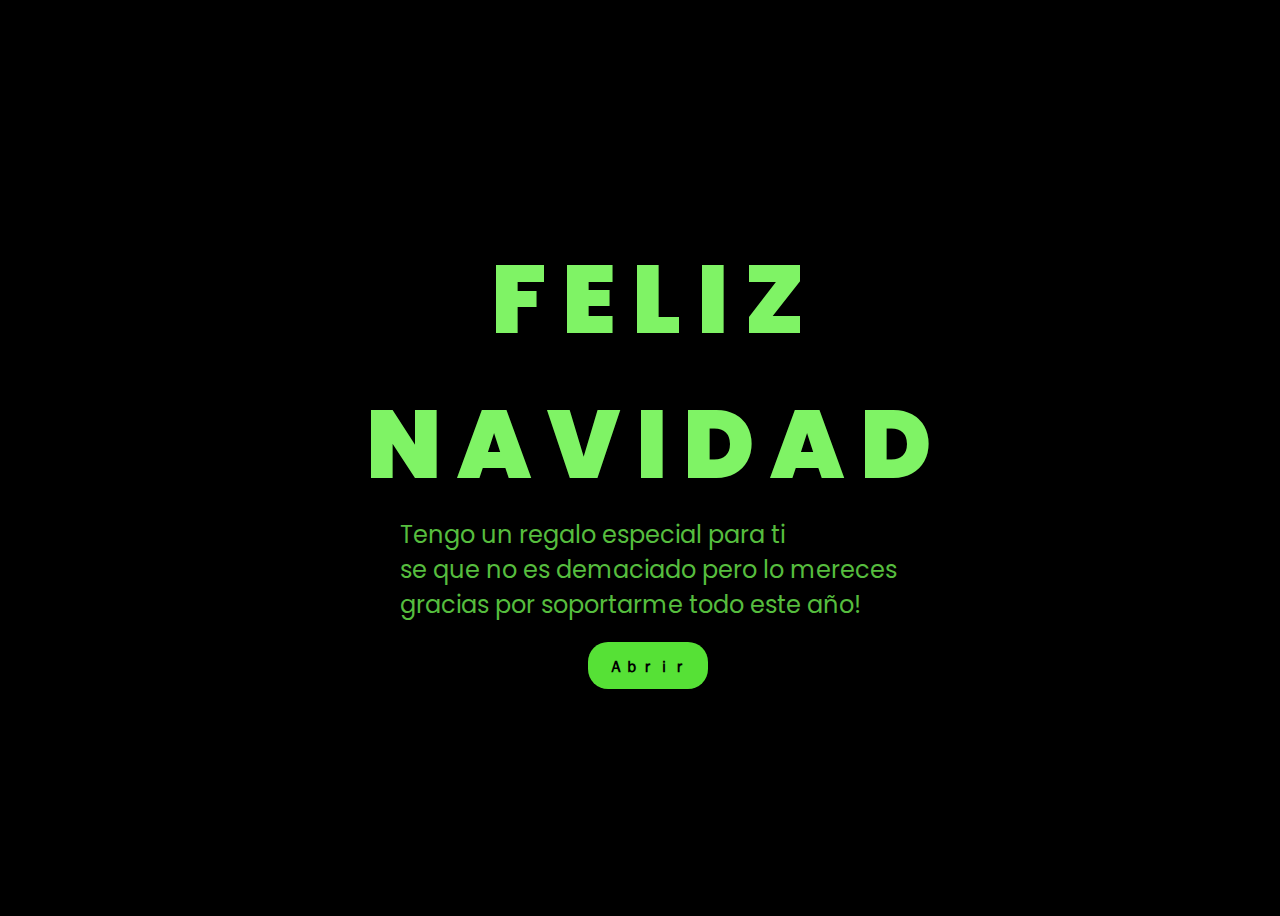
<file: index.html>
<!DOCTYPE html>
<html lang="en">
<head>
    <meta charset="UTF-8">
    <meta http-equiv="X-UA-Compatible" content="IE=edge">
    <meta name="viewport" content="width=device-width, initial-scale=1.0">
    <link rel="stylesheet" href="css/style.css">
    <link rel="icon" href="img/flowers.png" type="image/x-icon">
    <title>𝓟𝓪𝓻𝓪 𝓑𝓮𝓵𝓵</title>
</head>
<body>
    <div class="greetings">

        <span>F</span>
        <span>E</span>
        <span>L</span>
        <span>I</span>
        <span>Z</span>
        <span> </span>


    </div>
    <div class="greetings">
        <span>N</span>
        <span>A</span>
        <span>V</span>
        <span>I</span>
        <span>D</span>
        <span>A</span>
        <span>D</span>
       
    </div>
    <div class="description">
        <span>Tengo un regalo especial para ti <br> se que no es demaciado pero lo mereces <br> gracias por soportarme todo este año!</span>
    </div>
    <div class="button">
        <button>
            <a href="florcita.html"><b>Ａｂｒｉｒ</b></a>
        </button>
        
    </div>
</body>
</html>
</file>
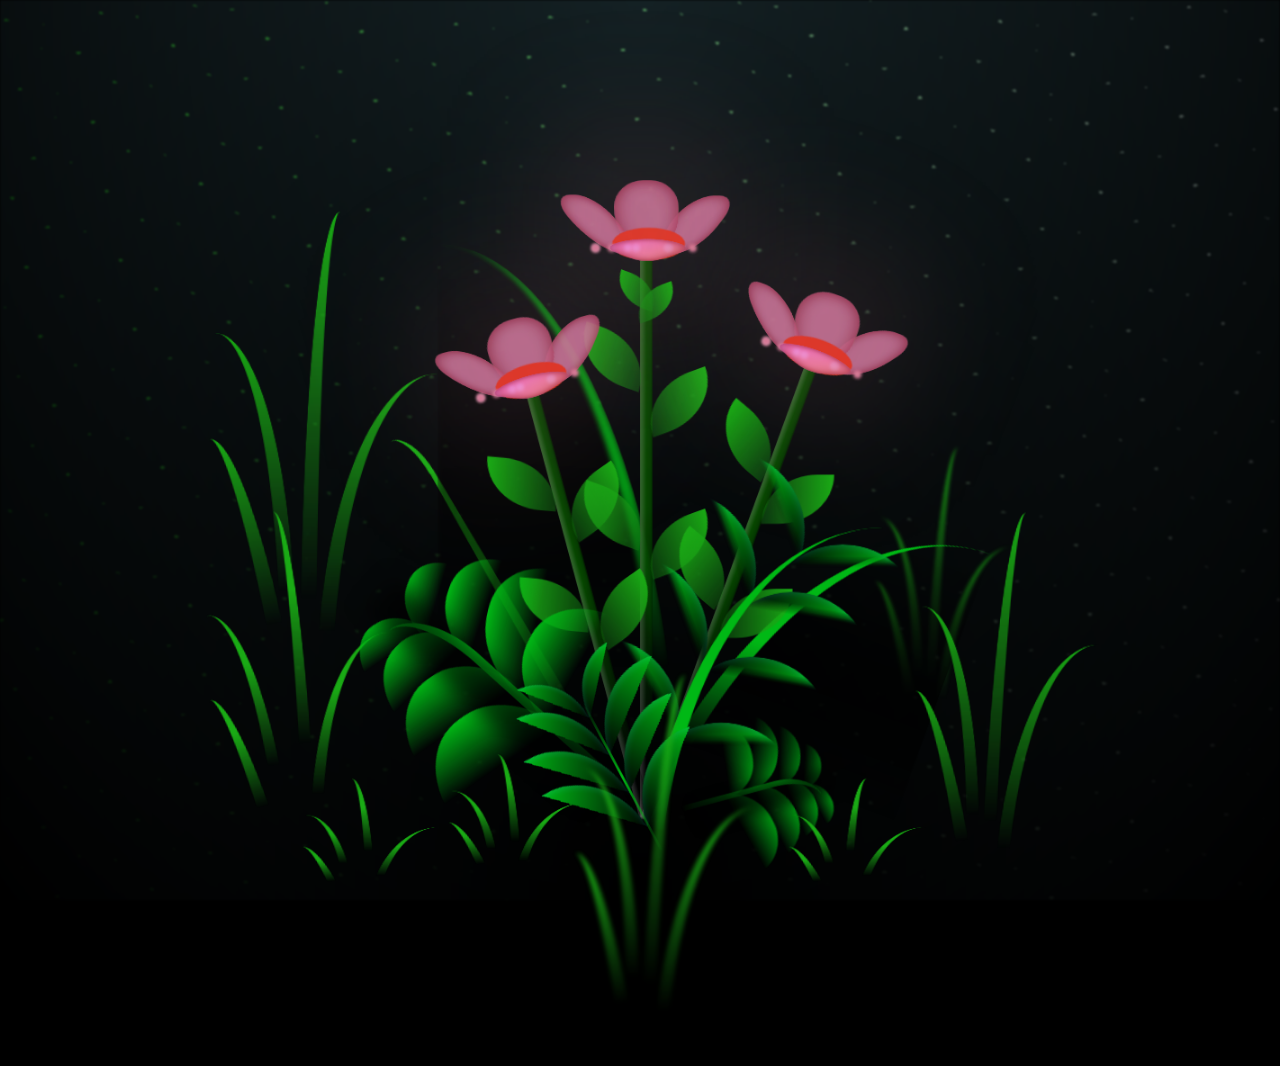
<file: florcita.html>
<!DOCTYPE html>
<html lang="en">
<head>
    <meta charset="UTF-8">
    <meta http-equiv="X-UA-Compatible" content="IE=edge">
    <meta name="viewport" content="width=device-width, initial-scale=1.0">
    <link rel="stylesheet" href="css/main.css">
    <link rel="icon" href="img/flowers.png" type="image/x-icon">
    <title>𝙵𝚘𝚛 𝚢𝚘𝚞 𝚊 𝚍𝚊𝚕𝚒𝚊</title>
</head>

<body class="container">
    <div class="night"></div>
    <div class="flowers">
      <div class="flower flower--1">
        <div class="flower__leafs flower__leafs--1">
          <div class="flower__leaf flower__leaf--1"></div>
          <div class="flower__leaf flower__leaf--2"></div>
          <div class="flower__leaf flower__leaf--3"></div>
          <div class="flower__leaf flower__leaf--4"></div>
          <div class="flower__white-circle"></div>
  
          <div class="flower__light flower__light--1"></div>
          <div class="flower__light flower__light--2"></div>
          <div class="flower__light flower__light--3"></div>
          <div class="flower__light flower__light--4"></div>
          <div class="flower__light flower__light--5"></div>
          <div class="flower__light flower__light--6"></div>
          <div class="flower__light flower__light--7"></div>
          <div class="flower__light flower__light--8"></div>
  
        </div>
        <div class="flower__line">
          <div class="flower__line__leaf flower__line__leaf--1"></div>
          <div class="flower__line__leaf flower__line__leaf--2"></div>
          <div class="flower__line__leaf flower__line__leaf--3"></div>
          <div class="flower__line__leaf flower__line__leaf--4"></div>
          <div class="flower__line__leaf flower__line__leaf--5"></div>
          <div class="flower__line__leaf flower__line__leaf--6"></div>
        </div>
      </div>
  
      <div class="flower flower--2">
        <div class="flower__leafs flower__leafs--2">
          <div class="flower__leaf flower__leaf--1"></div>
          <div class="flower__leaf flower__leaf--2"></div>
          <div class="flower__leaf flower__leaf--3"></div>
          <div class="flower__leaf flower__leaf--4"></div>
          <div class="flower__white-circle"></div>
  
          <div class="flower__light flower__light--1"></div>
          <div class="flower__light flower__light--2"></div>
          <div class="flower__light flower__light--3"></div>
          <div class="flower__light flower__light--4"></div>
          <div class="flower__light flower__light--5"></div>
          <div class="flower__light flower__light--6"></div>
          <div class="flower__light flower__light--7"></div>
          <div class="flower__light flower__light--8"></div>
  
        </div>
        <div class="flower__line">
          <div class="flower__line__leaf flower__line__leaf--1"></div>
          <div class="flower__line__leaf flower__line__leaf--2"></div>
          <div class="flower__line__leaf flower__line__leaf--3"></div>
          <div class="flower__line__leaf flower__line__leaf--4"></div>
        </div>
      </div>
  
      <div class="flower flower--3">
        <div class="flower__leafs flower__leafs--3">
          <div class="flower__leaf flower__leaf--1"></div>
          <div class="flower__leaf flower__leaf--2"></div>
          <div class="flower__leaf flower__leaf--3"></div>
          <div class="flower__leaf flower__leaf--4"></div>
          <div class="flower__white-circle"></div>
  
          <div class="flower__light flower__light--1"></div>
          <div class="flower__light flower__light--2"></div>
          <div class="flower__light flower__light--3"></div>
          <div class="flower__light flower__light--4"></div>
          <div class="flower__light flower__light--5"></div>
          <div class="flower__light flower__light--6"></div>
          <div class="flower__light flower__light--7"></div>
          <div class="flower__light flower__light--8"></div>
  
        </div>
        <div class="flower__line">
          <div class="flower__line__leaf flower__line__leaf--1"></div>
          <div class="flower__line__leaf flower__line__leaf--2"></div>
          <div class="flower__line__leaf flower__line__leaf--3"></div>
          <div class="flower__line__leaf flower__line__leaf--4"></div>
        </div>
      </div>
  
      <div class="grow-ans" style="--d:1.2s">
        <div class="flower__g-long">
          <div class="flower__g-long__top"></div>
          <div class="flower__g-long__bottom"></div>
        </div>
      </div>
  
      <div class="growing-grass">
        <div class="flower__grass flower__grass--1">
          <div class="flower__grass--top"></div>
          <div class="flower__grass--bottom"></div>
          <div class="flower__grass__leaf flower__grass__leaf--1"></div>
          <div class="flower__grass__leaf flower__grass__leaf--2"></div>
          <div class="flower__grass__leaf flower__grass__leaf--3"></div>
          <div class="flower__grass__leaf flower__grass__leaf--4"></div>
          <div class="flower__grass__leaf flower__grass__leaf--5"></div>
          <div class="flower__grass__leaf flower__grass__leaf--6"></div>
          <div class="flower__grass__leaf flower__grass__leaf--7"></div>
          <div class="flower__grass__leaf flower__grass__leaf--8"></div>
          <div class="flower__grass__overlay"></div>
        </div>
      </div>
  
      <div class="growing-grass">
        <div class="flower__grass flower__grass--2">
          <div class="flower__grass--top"></div>
          <div class="flower__grass--bottom"></div>
          <div class="flower__grass__leaf flower__grass__leaf--1"></div>
          <div class="flower__grass__leaf flower__grass__leaf--2"></div>
          <div class="flower__grass__leaf flower__grass__leaf--3"></div>
          <div class="flower__grass__leaf flower__grass__leaf--4"></div>
          <div class="flower__grass__leaf flower__grass__leaf--5"></div>
          <div class="flower__grass__leaf flower__grass__leaf--6"></div>
          <div class="flower__grass__leaf flower__grass__leaf--7"></div>
          <div class="flower__grass__leaf flower__grass__leaf--8"></div>
          <div class="flower__grass__overlay"></div>
        </div>
      </div>
  
      <div class="grow-ans" style="--d:2.4s">
        <div class="flower__g-right flower__g-right--1">
          <div class="leaf"></div>
        </div>
      </div>
  
      <div class="grow-ans" style="--d:2.8s">
        <div class="flower__g-right flower__g-right--2">
          <div class="leaf"></div>
        </div>
      </div>
  
      <div class="grow-ans" style="--d:2.8s">
        <div class="flower__g-front">
          <div class="flower__g-front__leaf-wrapper flower__g-front__leaf-wrapper--1">
            <div class="flower__g-front__leaf"></div>
          </div>
          <div class="flower__g-front__leaf-wrapper flower__g-front__leaf-wrapper--2">
            <div class="flower__g-front__leaf"></div>
          </div>
          <div class="flower__g-front__leaf-wrapper flower__g-front__leaf-wrapper--3">
            <div class="flower__g-front__leaf"></div>
          </div>
          <div class="flower__g-front__leaf-wrapper flower__g-front__leaf-wrapper--4">
            <div class="flower__g-front__leaf"></div>
          </div>
          <div class="flower__g-front__leaf-wrapper flower__g-front__leaf-wrapper--5">
            <div class="flower__g-front__leaf"></div>
          </div>
          <div class="flower__g-front__leaf-wrapper flower__g-front__leaf-wrapper--6">
            <div class="flower__g-front__leaf"></div>
          </div>
          <div class="flower__g-front__leaf-wrapper flower__g-front__leaf-wrapper--7">
            <div class="flower__g-front__leaf"></div>
          </div>
          <div class="flower__g-front__leaf-wrapper flower__g-front__leaf-wrapper--8">
            <div class="flower__g-front__leaf"></div>
          </div>
          <div class="flower__g-front__line"></div>
        </div>
      </div>
  
      <div class="grow-ans" style="--d:3.2s">
        <div class="flower__g-fr">
          <div class="leaf"></div>
          <div class="flower__g-fr__leaf flower__g-fr__leaf--1"></div>
          <div class="flower__g-fr__leaf flower__g-fr__leaf--2"></div>
          <div class="flower__g-fr__leaf flower__g-fr__leaf--3"></div>
          <div class="flower__g-fr__leaf flower__g-fr__leaf--4"></div>
          <div class="flower__g-fr__leaf flower__g-fr__leaf--5"></div>
          <div class="flower__g-fr__leaf flower__g-fr__leaf--6"></div>
          <div class="flower__g-fr__leaf flower__g-fr__leaf--7"></div>
          <div class="flower__g-fr__leaf flower__g-fr__leaf--8"></div>
        </div>
      </div>
  
      <div class="long-g long-g--0">
        <div class="grow-ans" style="--d:3s">
          <div class="leaf leaf--0"></div>
        </div>
        <div class="grow-ans" style="--d:2.2s">
          <div class="leaf leaf--1"></div>
        </div>
        <div class="grow-ans" style="--d:3.4s">
          <div class="leaf leaf--2"></div>
        </div>
        <div class="grow-ans" style="--d:3.6s">
          <div class="leaf leaf--3"></div>
        </div>
      </div>
  
      <div class="long-g long-g--1">
        <div class="grow-ans" style="--d:3.6s">
          <div class="leaf leaf--0"></div>
        </div>
        <div class="grow-ans" style="--d:3.8s">
          <div class="leaf leaf--1"></div>
        </div>
        <div class="grow-ans" style="--d:4s">
          <div class="leaf leaf--2"></div>
        </div>
        <div class="grow-ans" style="--d:4.2s">
          <div class="leaf leaf--3"></div>
        </div>
      </div>
  
      <div class="long-g long-g--2">
        <div class="grow-ans" style="--d:4s">
          <div class="leaf leaf--0"></div>
        </div>
        <div class="grow-ans" style="--d:4.2s">
          <div class="leaf leaf--1"></div>
        </div>
        <div class="grow-ans" style="--d:4.4s">
          <div class="leaf leaf--2"></div>
        </div>
        <div class="grow-ans" style="--d:4.6s">
          <div class="leaf leaf--3"></div>
        </div>
      </div>
  
      <div class="long-g long-g--3">
        <div class="grow-ans" style="--d:4s">
          <div class="leaf leaf--0"></div>
        </div>
        <div class="grow-ans" style="--d:4.2s">
          <div class="leaf leaf--1"></div>
        </div>
        <div class="grow-ans" style="--d:3s">
          <div class="leaf leaf--2"></div>
        </div>
        <div class="grow-ans" style="--d:3.6s">
          <div class="leaf leaf--3"></div>
        </div>
      </div>
  
      <div class="long-g long-g--4">
        <div class="grow-ans" style="--d:4s">
          <div class="leaf leaf--0"></div>
        </div>
        <div class="grow-ans" style="--d:4.2s">
          <div class="leaf leaf--1"></div>
        </div>
        <div class="grow-ans" style="--d:3s">
          <div class="leaf leaf--2"></div>
        </div>
        <div class="grow-ans" style="--d:3.6s">
          <div class="leaf leaf--3"></div>
        </div>
      </div>
  
      <div class="long-g long-g--5">
        <div class="grow-ans" style="--d:4s">
          <div class="leaf leaf--0"></div>
        </div>
        <div class="grow-ans" style="--d:4.2s">
          <div class="leaf leaf--1"></div>
        </div>
        <div class="grow-ans" style="--d:3s">
          <div class="leaf leaf--2"></div>
        </div>
        <div class="grow-ans" style="--d:3.6s">
          <div class="leaf leaf--3"></div>
        </div>
      </div>
  
      <div class="long-g long-g--6">
        <div class="grow-ans" style="--d:4.2s">
          <div class="leaf leaf--0"></div>
        </div>
        <div class="grow-ans" style="--d:4.4s">
          <div class="leaf leaf--1"></div>
        </div>
        <div class="grow-ans" style="--d:4.6s">
          <div class="leaf leaf--2"></div>
        </div>
        <div class="grow-ans" style="--d:4.8s">
          <div class="leaf leaf--3"></div>
        </div>
      </div>
  
      <div class="long-g long-g--7">
        <div class="grow-ans" style="--d:3s">
          <div class="leaf leaf--0"></div>
        </div>
        <div class="grow-ans" style="--d:3.2s">
          <div class="leaf leaf--1"></div>
        </div>
        <div class="grow-ans" style="--d:3.5s">
          <div class="leaf leaf--2"></div>
        </div>
        <div class="grow-ans" style="--d:3.6s">
          <div class="leaf leaf--3"></div>
        </div>
      </div>
    </div>
    <script src="main.js"></script>
  </body>
</html>
</file>
<file: css/style.css>
@import url('https://fonts.googleapis.com/css2?family=Poppins:ital,wght@0,500;1,900&display=swap');
*{
    font-family: 'Poppins',cursive;
}
body{
    color:  #7FF365;
    width: 100%;
    height: 100vh;
    display: flex;
    flex-direction: column;
    align-items: center;
    justify-content: center;
    background-color: black;
}
.greetings{
    font-size: 6rem;
    font-weight: 900;
}
.greetings > span{
    animation: glow 2.5s ease-in-out infinite;
}
@keyframes glow{
    0%, 100%{
        color: #79DA63   ;
        text-shadow: 0 0 12px #56CF3B , 0 0 50px #67DE4C , 0 0 100px #64F942  ;
    }
    10%, 90%{
        color:#4B6645 ;
        text-shadow: none;
    }
}
.greetings > span:nth-child(2){
    animation-delay: .2s ;
}
.greetings > span:nth-child(3){
    animation-delay: .4s ;
}
.greetings > span:nth-child(4){
    animation-delay: .6s;
}
.greetings > span:nth-child(5){
    animation-delay: .8s;
}
.greetings > span:nth-child(6){
    animation-delay: .85s;
}
.greetings > span:nth-child(7){
    animation-delay: .9s;
}

.description{
    font-size: 1.5rem;
    margin-bottom: 20px;
}

.button a{
    text-decoration: none;
    font-size: 1rem;
    color: #111;
}

@media screen and (max-width:574px){
    .greetings{
        display: block;
        font-size: 3rem;
        font-weight: 500;
        text-align: center;
    }
    .description{
        font-size: 1rem;
        align-self: center;
    }
    
    .button a{
        font-size: .5rem;
    }
}

.description{
    color: #56BD3E;
    align-content: center;
}

/* Estilo para el botón */
.button button {
    background-color: #56E136 ; /* Fondo amarillo */
    border: none; /* Sin bordes */
    padding: 10px 20px; /* Ajusta el relleno según tu preferencia */
    font-size: 18px; /* Tamaño de fuente */
    cursor: pointer;
    position: relative; /* Necesario para el resplandor */
    border-radius: 20px; /* Esquinas redondeadas */
    transition: background-color 0.3s ease-in-out; /* Transición suave para el color de fondo */
  }
  
  /* Estilo para el enlace dentro del botón */
  .button button a {
    text-decoration: none; /* Elimina el subrayado del enlace */
    color: inherit; /* Hereda el color del texto del botón */
  }
  
  /* Efecto de resplandor al pasar el cursor sobre el botón */
  .button button:hover {
    background-color: #37C617 ; /* Cambia el color de fondo al pasar el mouse a naranja */
    box-shadow: 0 0 10px green, 0 0 20px green, 0 0 30px green; /* Efecto de resplandor amarillo */
  }
</file>
<file: css/main.css>
*,
*::after,
*::before {
  padding: 0;
  margin: 0;
  box-sizing: border-box;
}

:root {
  --dark-color: #000;
}

body {
  display: flex;
  align-items: flex-end;
  justify-content: center;
  min-height: 100vh;
  background-color: var(--dark-color);
  overflow: hidden;
  perspective: 1000px;
}

.night {
  position: fixed;
  left: 50%;
  top: 0;
  transform: translateX(-50%);
  width: 100%;
  height: 100%;
  filter: blur(0.1vmin);
  background-image: radial-gradient(ellipse at top, transparent 0%, var(--dark-color)), 
  radial-gradient(ellipse at bottom, var(--dark-color), rgba(145, 233, 255, 0.2)), 
  repeating-linear-gradient(220deg, rgb(0, 0, 0) 0px, rgb(0, 0, 0) 19px, transparent 19px, 
  transparent 22px), repeating-linear-gradient(189deg, rgb(0, 0, 0) 0px, rgb(0, 0, 0) 19px, 
  transparent 19px, transparent 22px), repeating-linear-gradient(148deg, rgb(0, 0, 0) 0px, 
  rgb(0, 0, 0) 19px, transparent 19px, transparent 22px), linear-gradient(90deg, rgb(21, 255, 0), 
  rgb(240, 240, 240));
}

.flowers {
  position: relative;
  transform: scale(0.9);
}

.flower {
  position: absolute;
  bottom: 10vmin;
  transform-origin: bottom center;
  z-index: 10;
  --fl-speed: 0.8s;
}
.flower--1 {
  -webkit-animation: moving-flower-1 4s linear infinite;
          animation: moving-flower-1 4s linear infinite;
}
.flower--1 .flower__line {
  height: 70vmin;
  -webkit-animation-delay: 0.3s;
          animation-delay: 0.3s;
}
.flower--1 .flower__line__leaf--1 {
  -webkit-animation: blooming-leaf-right var(--fl-speed) 1.6s backwards;
          animation: blooming-leaf-right var(--fl-speed) 1.6s backwards;
}
.flower--1 .flower__line__leaf--2 {
  -webkit-animation: blooming-leaf-right var(--fl-speed) 1.4s backwards;
          animation: blooming-leaf-right var(--fl-speed) 1.4s backwards;
}
.flower--1 .flower__line__leaf--3 {
  -webkit-animation: blooming-leaf-left var(--fl-speed) 1.2s backwards;
          animation: blooming-leaf-left var(--fl-speed) 1.2s backwards;
}
.flower--1 .flower__line__leaf--4 {
  -webkit-animation: blooming-leaf-left var(--fl-speed) 1s backwards;
          animation: blooming-leaf-left var(--fl-speed) 1s backwards;
}
.flower--1 .flower__line__leaf--5 {
  -webkit-animation: blooming-leaf-right var(--fl-speed) 1.8s backwards;
          animation: blooming-leaf-right var(--fl-speed) 1.8s backwards;
}
.flower--1 .flower__line__leaf--6 {
  -webkit-animation: blooming-leaf-left var(--fl-speed) 2s backwards;
          animation: blooming-leaf-left var(--fl-speed) 2s backwards;
}
.flower--2 {
  left: 50%;
  transform: rotate(20deg);
  -webkit-animation: moving-flower-2 4s linear infinite;
          animation: moving-flower-2 4s linear infinite;
}
.flower--2 .flower__line {
  height: 60vmin;
  -webkit-animation-delay: 0.6s;
          animation-delay: 0.6s;
}
.flower--2 .flower__line__leaf--1 {
  -webkit-animation: blooming-leaf-right var(--fl-speed) 1.9s backwards;
          animation: blooming-leaf-right var(--fl-speed) 1.9s backwards;
}
.flower--2 .flower__line__leaf--2 {
  -webkit-animation: blooming-leaf-right var(--fl-speed) 1.7s backwards;
          animation: blooming-leaf-right var(--fl-speed) 1.7s backwards;
}
.flower--2 .flower__line__leaf--3 {
  -webkit-animation: blooming-leaf-left var(--fl-speed) 1.5s backwards;
          animation: blooming-leaf-left var(--fl-speed) 1.5s backwards;
}
.flower--2 .flower__line__leaf--4 {
  -webkit-animation: blooming-leaf-left var(--fl-speed) 1.3s backwards;
          animation: blooming-leaf-left var(--fl-speed) 1.3s backwards;
}
.flower--3 {
  left: 50%;
  transform: rotate(-15deg);
  -webkit-animation: moving-flower-3 4s linear infinite;
          animation: moving-flower-3 4s linear infinite;
}
.flower--3 .flower__line {
  -webkit-animation-delay: 0.9s;
          animation-delay: 0.9s;
}
.flower--3 .flower__line__leaf--1 {
  -webkit-animation: blooming-leaf-right var(--fl-speed) 2.5s backwards;
          animation: blooming-leaf-right var(--fl-speed) 2.5s backwards;
}
.flower--3 .flower__line__leaf--2 {
  -webkit-animation: blooming-leaf-right var(--fl-speed) 2.3s backwards;
          animation: blooming-leaf-right var(--fl-speed) 2.3s backwards;
}
.flower--3 .flower__line__leaf--3 {
  -webkit-animation: blooming-leaf-left var(--fl-speed) 2.1s backwards;
          animation: blooming-leaf-left var(--fl-speed) 2.1s backwards;
}
.flower--3 .flower__line__leaf--4 {
  -webkit-animation: blooming-leaf-left var(--fl-speed) 1.9s backwards;
          animation: blooming-leaf-left var(--fl-speed) 1.9s backwards;
}
.flower__leafs {
  position: relative;
  -webkit-animation: blooming-flower 2s backwards;
          animation: blooming-flower 2s backwards;
}
.flower__leafs--1 {
  -webkit-animation-delay: 1.1s;
          animation-delay: 1.1s;
}
.flower__leafs--2 {
  -webkit-animation-delay: 1.4s;
          animation-delay: 1.4s;
}
.flower__leafs--3 {
  -webkit-animation-delay: 1.7s;
          animation-delay: 1.7s;
}
.flower__leafs::after {
  content: "";
  position: absolute;
  left: 0;
  top: 0;
  transform: translate(-50%, -100%);
  width: 8vmin;
  height: 8vmin;
  background-color: #D87D91;
  filter: blur(10vmin);
}
.flower__leaf {
  position: absolute;
  bottom: 0;
  left: 50%;
  width: 8vmin;
  height: 11vmin;
  border-radius: 51% 49% 47% 53%/44% 45% 55% 69%;
  background-color: #1aaa15;
  background-image: linear-gradient(to top, #C77398, #C77398);
  transform-origin: bottom center;
  opacity: 0.9;
  box-shadow: inset 0 0 2vmin #8D1732;
}
.flower__leaf--1 {
  transform: translate(-10%, 1%) rotateY(40deg) rotateX(-50deg);
}
.flower__leaf--2 {
  transform: translate(-50%, -4%) rotateX(40deg);
}
.flower__leaf--3 {
  transform: translate(-90%, 0%) rotateY(45deg) rotateX(50deg);
}
.flower__leaf--4 {
  width: 8vmin;
  height: 8vmin;
  transform-origin: bottom left;
  border-radius: 4vmin 10vmin 4vmin 4vmin;
  transform: translate(0%, 18%) rotateX(70deg) rotate(-43deg);
  background-image: linear-gradient(to top, #E58AA0,#F585E9 );
  z-index: 1;
  opacity: 0.8;
}
.flower__white-circle {
  position: absolute;
  left: -3.5vmin;
  top: -3vmin;
  width: 9vmin;
  height: 4vmin;
  border-radius: 50%;
  background-color: #DD3120  ;
}
.flower__white-circle::after {
  content: "";
  position: absolute;
  left: 50%;
  top: 45%;
  transform: translate(-50%, -50%);
  width: 60%;
  height: 60%;
  border-radius: inherit;
  background-image: repeating-linear-gradient(135deg, rgba(0, 0, 0, 0.03) 0px, 
  rgba(0, 0, 0, 0.03) 1px, transparent 1px, transparent 12px), repeating-linear-gradient(45deg, 
  rgba(0, 0, 0, 0.03) 0px, rgba(0, 0, 0, 0.03) 1px, transparent 1px, transparent 12px), 
  repeating-linear-gradient(67.5deg, rgba(0, 0, 0, 0.03) 0px, rgba(0, 0, 0, 0.03) 1px, 
  transparent 1px, transparent 12px), repeating-linear-gradient(135deg, rgba(0, 0, 0, 0.03) 0px, 
  rgba(0, 0, 0, 0.03) 1px, transparent 1px, transparent 12px), repeating-linear-gradient(45deg, 
  rgba(0, 0, 0, 0.03) 0px, rgba(0, 0, 0, 0.03) 1px, transparent 1px, transparent 12px), 
  repeating-linear-gradient(112.5deg, rgba(0, 0, 0, 0.03) 0px, rgba(0, 0, 0, 0.03) 1px, 
  transparent 1px, transparent 12px), repeating-linear-gradient(112.5deg, rgba(0, 0, 0, 0.03) 0px, 
  rgba(0, 0, 0, 0.03) 1px, transparent 1px, transparent 12px), repeating-linear-gradient(45deg, 
  rgba(0, 0, 0, 0.03) 0px, rgba(0, 0, 0, 0.03) 1px, transparent 1px, transparent 12px), 
  repeating-linear-gradient(22.5deg, rgba(0, 0, 0, 0.03) 0px, rgba(0, 0, 0, 0.03) 1px, 
  transparent 1px, transparent 12px), repeating-linear-gradient(45deg, rgba(0, 0, 0, 0.03) 0px, 
  rgba(0, 0, 0, 0.03) 1px, transparent 1px, transparent 12px), repeating-linear-gradient(22.5deg, 
  rgba(0, 0, 0, 0.03) 0px, rgba(0, 0, 0, 0.03) 1px, transparent 1px, transparent 12px), 
  repeating-linear-gradient(135deg, rgba(0, 0, 0, 0.03) 0px, rgba(0, 0, 0, 0.03) 1px, 
  transparent 1px, transparent 12px), repeating-linear-gradient(157.5deg, rgba(0, 0, 0, 0.03) 0px, 
  rgba(0, 0, 0, 0.03) 1px, transparent 1px, transparent 12px), repeating-linear-gradient(67.5deg, 
  rgba(0, 0, 0, 0.03) 0px, rgba(0, 0, 0, 0.03) 1px, transparent 1px, transparent 12px), 
  repeating-linear-gradient(67.5deg, rgba(0, 0, 0, 0.03) 0px, rgba(0, 0, 0, 0.03) 1px, 
  transparent 1px, transparent 12px), linear-gradient #DD4B3A , #BC4570 );
}
.flower__line {
  height: 55vmin;
  width: 1.5vmin;
  background-image: linear-gradient(to left, rgba(0, 0, 0, 0.2), transparent, 
  rgba(255, 255, 255, 0.2)), linear-gradient(to top, transparent 10%, #064600, #064600);
  box-shadow: inset 0 0 2px rgba(0, 0, 0, 0.5);
  -webkit-animation: grow-flower-tree 4s backwards;
          animation: grow-flower-tree 4s backwards;
}
.flower__line__leaf {
  --w: 7vmin;
  --h: calc(var(--w) + 2vmin);
  position: absolute;
  top: 20%;
  left: 90%;
  width: var(--w);
  height: var(--h);
  border-top-right-radius: var(--h);
  border-bottom-left-radius: var(--h);
  background-image: linear-gradient(to top, rgba(20, 122, 20, 0.4), #1aaa15);
}
.flower__line__leaf--1 {
  transform: rotate(70deg) rotateY(30deg);
}
.flower__line__leaf--2 {
  top: 45%;
  transform: rotate(70deg) rotateY(30deg);
}
.flower__line__leaf--3, .flower__line__leaf--4, .flower__line__leaf--6 {
  border-top-right-radius: 0;
  border-bottom-left-radius: 0;
  border-top-left-radius: var(--h);
  border-bottom-right-radius: var(--h);
  left: -460%;
  top: 12%;
  transform: rotate(-70deg) rotateY(30deg);
}
.flower__line__leaf--4 {
  top: 40%;
}
.flower__line__leaf--5 {
  top: 0;
  transform-origin: left;
  transform: rotate(70deg) rotateY(30deg) scale(0.6);
}
.flower__line__leaf--6 {
  top: -2%;
  left: -450%;
  transform-origin: right;
  transform: rotate(-70deg) rotateY(30deg) scale(0.6);
}
.flower__light {
  position: absolute;
  bottom: 0vmin;
  width: 1vmin;
  height: 1vmin;
  background-color: #E4A4C1;
  border-radius: 50%;
  filter: blur(0.2vmin);
  -webkit-animation: light-ans 4s linear infinite backwards;
          animation: light-ans 4s linear infinite backwards;
}
.flower__light:nth-child(odd) {
  background-color: #D57A97;
}
.flower__light--1 {
  left: -2vmin;
  -webkit-animation-delay: 1s;
          animation-delay: 1s;
}
.flower__light--2 {
  left: 3vmin;
  -webkit-animation-delay: 0.5s;
          animation-delay: 0.5s;
}
.flower__light--3 {
  left: -6vmin;
  -webkit-animation-delay: 0.3s;
          animation-delay: 0.3s;
}
.flower__light--4 {
  left: 6vmin;
  -webkit-animation-delay: 0.9s;
          animation-delay: 0.9s;
}
.flower__light--5 {
  left: -1vmin;
  -webkit-animation-delay: 1.5s;
          animation-delay: 1.5s;
}
.flower__light--6 {
  left: -4vmin;
  -webkit-animation-delay: 3s;
          animation-delay: 3s;
}
.flower__light--7 {
  left: 3vmin;
  -webkit-animation-delay: 2s;
          animation-delay: 2s;
}
.flower__light--8 {
  left: -6vmin;
  -webkit-animation-delay: 3.5s;
          animation-delay: 3.5s;
}
.flower__grass {
  --c: #00b815;
  --line-w: 1.5vmin;
  position: absolute;
  bottom: 12vmin;
  left: -7vmin;
  display: flex;
  flex-direction: column;
  align-items: flex-end;
  z-index: 20;
  transform-origin: bottom center;
  transform: rotate(-48deg) rotateY(40deg);
}
.flower__grass--1 {
  -webkit-animation: moving-grass 2s linear infinite;
          animation: moving-grass 2s linear infinite;
}
.flower__grass--2 {
  left: 2vmin;
  bottom: 10vmin;
  transform: scale(0.5) rotate(75deg) rotateX(10deg) rotateY(-200deg);
  opacity: 0.8;
  z-index: 0;
  -webkit-animation: moving-grass--2 1.5s linear infinite;
          animation: moving-grass--2 1.5s linear infinite;
}
.flower__grass--top {
  width: 7vmin;
  height: 10vmin;
  border-top-right-radius: 100%;
  border-right: var(--line-w) solid var(--c);
  transform-origin: bottom center;
  transform: rotate(-2deg);
}
.flower__grass--bottom {
  margin-top: -2px;
  width: var(--line-w);
  height: 25vmin;
  background-image: linear-gradient(to top, transparent, var(--c));
}
.flower__grass__leaf {
  --size: 10vmin;
  position: absolute;
  width: calc(var(--size) * 2.1);
  height: var(--size);
  border-top-left-radius: var(--size);
  border-top-right-radius: var(--size);
  background-image: linear-gradient(to top, transparent, transparent 30%, var(--c));
  z-index: 100;
}
.flower__grass__leaf--1 {
  top: -6%;
  left: 30%;
  --size: 6vmin;
  transform: rotate(-20deg);
  -webkit-animation: growing-grass-ans--1 2s 2.6s backwards;
          animation: growing-grass-ans--1 2s 2.6s backwards;
}
@-webkit-keyframes growing-grass-ans--1 {
  0% {
    transform-origin: bottom left;
    transform: rotate(-20deg) scale(0);
  }
}
@keyframes growing-grass-ans--1 {
  0% {
    transform-origin: bottom left;
    transform: rotate(-20deg) scale(0);
  }
}
.flower__grass__leaf--2 {
  top: -5%;
  left: -110%;
  --size: 6vmin;
  transform: rotate(10deg);
  -webkit-animation: growing-grass-ans--2 2s 2.4s linear backwards;
          animation: growing-grass-ans--2 2s 2.4s linear backwards;
}
@-webkit-keyframes growing-grass-ans--2 {
  0% {
    transform-origin: bottom right;
    transform: rotate(10deg) scale(0);
  }
}
@keyframes growing-grass-ans--2 {
  0% {
    transform-origin: bottom right;
    transform: rotate(10deg) scale(0);
  }
}
.flower__grass__leaf--3 {
  top: 5%;
  left: 60%;
  --size: 8vmin;
  transform: rotate(-18deg) rotateX(-20deg);
  -webkit-animation: growing-grass-ans--3 2s 2.2s linear backwards;
          animation: growing-grass-ans--3 2s 2.2s linear backwards;
}
@-webkit-keyframes growing-grass-ans--3 {
  0% {
    transform-origin: bottom left;
    transform: rotate(-18deg) rotateX(-20deg) scale(0);
  }
}
@keyframes growing-grass-ans--3 {
  0% {
    transform-origin: bottom left;
    transform: rotate(-18deg) rotateX(-20deg) scale(0);
  }
}
.flower__grass__leaf--4 {
  top: 6%;
  left: -135%;
  --size: 8vmin;
  transform: rotate(2deg);
  -webkit-animation: growing-grass-ans--4 2s 2s linear backwards;
          animation: growing-grass-ans--4 2s 2s linear backwards;
}
@-webkit-keyframes growing-grass-ans--4 {
  0% {
    transform-origin: bottom right;
    transform: rotate(2deg) scale(0);
  }
}
@keyframes growing-grass-ans--4 {
  0% {
    transform-origin: bottom right;
    transform: rotate(2deg) scale(0);
  }
}
.flower__grass__leaf--5 {
  top: 20%;
  left: 60%;
  --size: 10vmin;
  transform: rotate(-24deg) rotateX(-20deg);
  -webkit-animation: growing-grass-ans--5 2s 1.8s linear backwards;
          animation: growing-grass-ans--5 2s 1.8s linear backwards;
}
@-webkit-keyframes growing-grass-ans--5 {
  0% {
    transform-origin: bottom left;
    transform: rotate(-24deg) rotateX(-20deg) scale(0);
  }
}
@keyframes growing-grass-ans--5 {
  0% {
    transform-origin: bottom left;
    transform: rotate(-24deg) rotateX(-20deg) scale(0);
  }
}
.flower__grass__leaf--6 {
  top: 22%;
  left: -180%;
  --size: 10vmin;
  transform: rotate(10deg);
  -webkit-animation: growing-grass-ans--6 2s 1.6s linear backwards;
          animation: growing-grass-ans--6 2s 1.6s linear backwards;
}
@-webkit-keyframes growing-grass-ans--6 {
  0% {
    transform-origin: bottom right;
    transform: rotate(10deg) scale(0);
  }
}
@keyframes growing-grass-ans--6 {
  0% {
    transform-origin: bottom right;
    transform: rotate(10deg) scale(0);
  }
}
.flower__grass__leaf--7 {
  top: 39%;
  left: 70%;
  --size: 10vmin;
  transform: rotate(-10deg);
  -webkit-animation: growing-grass-ans--7 2s 1.4s linear backwards;
          animation: growing-grass-ans--7 2s 1.4s linear backwards;
}
@-webkit-keyframes growing-grass-ans--7 {
  0% {
    transform-origin: bottom left;
    transform: rotate(-10deg) scale(0);
  }
}
@keyframes growing-grass-ans--7 {
  0% {
    transform-origin: bottom left;
    transform: rotate(-10deg) scale(0);
  }
}
.flower__grass__leaf--8 {
  top: 40%;
  left: -215%;
  --size: 11vmin;
  transform: rotate(10deg);
  -webkit-animation: growing-grass-ans--8 2s 1.2s linear backwards;
          animation: growing-grass-ans--8 2s 1.2s linear backwards;
}
@-webkit-keyframes growing-grass-ans--8 {
  0% {
    transform-origin: bottom right;
    transform: rotate(10deg) scale(0);
  }
}
@keyframes growing-grass-ans--8 {
  0% {
    transform-origin: bottom right;
    transform: rotate(10deg) scale(0);
  }
}
.flower__grass__overlay {
  position: absolute;
  top: -10%;
  right: 0%;
  width: 100%;
  height: 100%;
  background-color: rgba(0, 0, 0, 0.6);
  filter: blur(1.5vmin);
  z-index: 100;
}
.flower__g-long {
  --w: 2vmin;
  --h: 6vmin;
  --c: #1aaa15;
  position: absolute;
  bottom: 10vmin;
  left: -3vmin;
  transform-origin: bottom center;
  transform: rotate(-30deg) rotateY(-20deg);
  display: flex;
  flex-direction: column;
  align-items: flex-end;
  -webkit-animation: flower-g-long-ans 3s linear infinite;
          animation: flower-g-long-ans 3s linear infinite;
}
@-webkit-keyframes flower-g-long-ans {
  0%, 100% {
    transform: rotate(-30deg) rotateY(-20deg);
  }
  50% {
    transform: rotate(-32deg) rotateY(-20deg);
  }
}
@keyframes flower-g-long-ans {
  0%, 100% {
    transform: rotate(-30deg) rotateY(-20deg);
  }
  50% {
    transform: rotate(-32deg) rotateY(-20deg);
  }
}
.flower__g-long__top {
  top: calc(var(--h) * -1);
  width: calc(var(--w) + 1vmin);
  height: var(--h);
  border-top-right-radius: 100%;
  border-right: 0.7vmin solid var(--c);
  transform: translate(-0.7vmin, 1vmin);
}
.flower__g-long__bottom {
  width: var(--w);
  height: 50vmin;
  transform-origin: bottom center;
  background-image: linear-gradient(to top, transparent 30%, var(--c));
  box-shadow: inset 0 0 2px rgba(0, 0, 0, 0.5);
  -webkit-clip-path: polygon(35% 0, 65% 1%, 100% 100%, 0% 100%);
          clip-path: polygon(35% 0, 65% 1%, 100% 100%, 0% 100%);
}
.flower__g-right {
  position: absolute;
  bottom: 6vmin;
  left: -2vmin;
  transform-origin: bottom left;
  transform: rotate(20deg);
}
.flower__g-right .leaf {
  width: 30vmin;
  height: 50vmin;
  border-top-left-radius: 100%;
  border-left: 2vmin solid #00b815;
  background-image: linear-gradient(to bottom, transparent, var(--dark-color) 60%);
  -webkit-mask-image: linear-gradient(to top, transparent 30%, #00b815 60%);
}
.flower__g-right--1 {
  -webkit-animation: flower-g-right-ans 2.5s linear infinite;
          animation: flower-g-right-ans 2.5s linear infinite;
}
.flower__g-right--2 {
  left: 5vmin;
  transform: rotateY(-180deg);
  -webkit-animation: flower-g-right-ans--2 3s linear infinite;
          animation: flower-g-right-ans--2 3s linear infinite;
}
.flower__g-right--2 .leaf {
  height: 75vmin;
  filter: blur(0.3vmin);
  opacity: 0.8;
}
@-webkit-keyframes flower-g-right-ans {
  0%, 100% {
    transform: rotate(20deg);
  }
  50% {
    transform: rotate(24deg) rotateX(-20deg);
  }
}
@keyframes flower-g-right-ans {
  0%, 100% {
    transform: rotate(20deg);
  }
  50% {
    transform: rotate(24deg) rotateX(-20deg);
  }
}
@-webkit-keyframes flower-g-right-ans--2 {
  0%, 100% {
    transform: rotateY(-180deg) rotate(0deg) rotateX(-20deg);
  }
  50% {
    transform: rotateY(-180deg) rotate(6deg) rotateX(-20deg);
  }
}
@keyframes flower-g-right-ans--2 {
  0%, 100% {
    transform: rotateY(-180deg) rotate(0deg) rotateX(-20deg);
  }
  50% {
    transform: rotateY(-180deg) rotate(6deg) rotateX(-20deg);
  }
}
.flower__g-front {
  position: absolute;
  bottom: 6vmin;
  left: 2.5vmin;
  z-index: 100;
  transform-origin: bottom center;
  transform: rotate(-28deg) rotateY(30deg) scale(1.04);
  -webkit-animation: flower__g-front-ans 2s linear infinite;
          animation: flower__g-front-ans 2s linear infinite;
}
@-webkit-keyframes flower__g-front-ans {
  0%, 100% {
    transform: rotate(-28deg) rotateY(30deg) scale(1.04);
  }
  50% {
    transform: rotate(-35deg) rotateY(40deg) scale(1.04);
  }
}
@keyframes flower__g-front-ans {
  0%, 100% {
    transform: rotate(-28deg) rotateY(30deg) scale(1.04);
  }
  50% {
    transform: rotate(-35deg) rotateY(40deg) scale(1.04);
  }
}
.flower__g-front__line {
  width: 0.3vmin;
  height: 20vmin;
  background-image: linear-gradient(to top, transparent, #00b815, transparent 100%);
  position: relative;
}
.flower__g-front__leaf-wrapper {
  position: absolute;
  top: 0;
  left: 0;
  transform-origin: bottom left;
  transform: rotate(10deg);
}
.flower__g-front__leaf-wrapper:nth-child(even) {
  left: 0vmin;
  transform: rotateY(-180deg) rotate(5deg);
  -webkit-animation: flower__g-front__leaf-left-ans 1s ease-in backwards;
          animation: flower__g-front__leaf-left-ans 1s ease-in backwards;
}
.flower__g-front__leaf-wrapper:nth-child(odd) {
  -webkit-animation: flower__g-front__leaf-ans 1s ease-in backwards;
          animation: flower__g-front__leaf-ans 1s ease-in backwards;
}
.flower__g-front__leaf-wrapper--1 {
  top: -8vmin;
  transform: scale(0.7);
  -webkit-animation: flower__g-front__leaf-ans 1s 5.5s ease-in backwards !important;
          animation: flower__g-front__leaf-ans 1s 5.5s ease-in backwards !important;
}
.flower__g-front__leaf-wrapper--2 {
  top: -8vmin;
  transform: rotateY(-180deg) scale(0.7) !important;
  -webkit-animation: flower__g-front__leaf-left-ans-2 1s 4.6s ease-in backwards !important;
          animation: flower__g-front__leaf-left-ans-2 1s 4.6s ease-in backwards !important;
}
.flower__g-front__leaf-wrapper--3 {
  top: -3vmin;
  -webkit-animation: flower__g-front__leaf-ans 1s 4.6s ease-in backwards;
          animation: flower__g-front__leaf-ans 1s 4.6s ease-in backwards;
}
.flower__g-front__leaf-wrapper--4 {
  top: -3vmin;
  transform: rotateY(-180deg) scale(0.9) !important;
  -webkit-animation: flower__g-front__leaf-left-ans-2 1s 4.6s ease-in backwards !important;
          animation: flower__g-front__leaf-left-ans-2 1s 4.6s ease-in backwards !important;
}
@-webkit-keyframes flower__g-front__leaf-left-ans-2 {
  0% {
    transform: rotateY(-180deg) scale(0);
  }
}
@keyframes flower__g-front__leaf-left-ans-2 {
  0% {
    transform: rotateY(-180deg) scale(0);
  }
}
.flower__g-front__leaf-wrapper--5, .flower__g-front__leaf-wrapper--6 {
  top: 2vmin;
}
.flower__g-front__leaf-wrapper--7, .flower__g-front__leaf-wrapper--8 {
  top: 6.5vmin;
}
.flower__g-front__leaf-wrapper--2 {
  -webkit-animation-delay: 5.2s !important;
          animation-delay: 5.2s !important;
}
.flower__g-front__leaf-wrapper--3 {
  -webkit-animation-delay: 4.9s !important;
          animation-delay: 4.9s !important;
}
.flower__g-front__leaf-wrapper--5 {
  -webkit-animation-delay: 4.3s !important;
          animation-delay: 4.3s !important;
}
.flower__g-front__leaf-wrapper--6 {
  -webkit-animation-delay: 4.1s !important;
          animation-delay: 4.1s !important;
}
.flower__g-front__leaf-wrapper--7 {
  -webkit-animation-delay: 3.8s !important;
          animation-delay: 3.8s !important;
}
.flower__g-front__leaf-wrapper--8 {
  -webkit-animation-delay: 3.5s !important;
          animation-delay: 3.5s !important;
}
@-webkit-keyframes flower__g-front__leaf-ans {
  0% {
    transform: rotate(10deg) scale(0);
  }
}
@keyframes flower__g-front__leaf-ans {
  0% {
    transform: rotate(10deg) scale(0);
  }
}
@-webkit-keyframes flower__g-front__leaf-left-ans {
  0% {
    transform: rotateY(-180deg) rotate(5deg) scale(0);
  }
}
@keyframes flower__g-front__leaf-left-ans {
  0% {
    transform: rotateY(-180deg) rotate(5deg) scale(0);
  }
}
.flower__g-front__leaf {
  width: 10vmin;
  height: 10vmin;
  border-radius: 100% 0% 0% 100%/100% 100% 0% 0%;
  box-shadow: inset 0 2px 1vmin hsla(184deg, 97%, 58%, 0.2);
  background-image: linear-gradient(to bottom left, transparent, var(--dark-color)), 
  linear-gradient(to bottom right, #00b815 50%, transparent 50%, transparent);
  -webkit-mask-image: linear-gradient(to bottom right, #00b815 50%, transparent 50%, transparent);
  mask-image: linear-gradient(to bottom right, #00b815 50%, transparent 50%, transparent);
}
.flower__g-fr {
  position: absolute;
  bottom: -4vmin;
  left: vmin;
  transform-origin: bottom left;
  z-index: 10;
  -webkit-animation: flower__g-fr-ans 2s linear infinite;
          animation: flower__g-fr-ans 2s linear infinite;
}
@-webkit-keyframes flower__g-fr-ans {
  0%, 100% {
    transform: rotate(2deg);
  }
  50% {
    transform: rotate(4deg);
  }
}
@keyframes flower__g-fr-ans {
  0%, 100% {
    transform: rotate(2deg);
  }
  50% {
    transform: rotate(4deg);
  }
}
.flower__g-fr .leaf {
  width: 30vmin;
  height: 50vmin;
  border-top-left-radius: 100%;
  border-left: 2vmin solid #00b815;
  -webkit-mask-image: linear-gradient(to top, transparent 25%, #00b815 50%);
  position: relative;
  z-index: 1;
}
.flower__g-fr__leaf {
  position: absolute;
  top: 0;
  left: 0;
  width: 10vmin;
  height: 10vmin;
  border-radius: 100% 0% 0% 100%/100% 100% 0% 0%;
  box-shadow: inset 0 2px 1vmin hsla(184deg, 97%, 58%, 0.2);
  background-image: linear-gradient(to bottom left, transparent, var(--dark-color) 98%), 
  linear-gradient(to bottom right, #00b815 45%, transparent 50%, transparent);
  -webkit-mask-image: linear-gradient(135deg, #00b815 40%, transparent 50%, transparent);
}
.flower__g-fr__leaf--1 {
  left: 20vmin;
  transform: rotate(45deg);
  -webkit-animation: flower__g-fr-leaft-ans-1 0.5s 5.2s linear backwards;
          animation: flower__g-fr-leaft-ans-1 0.5s 5.2s linear backwards;
}
@-webkit-keyframes flower__g-fr-leaft-ans-1 {
  0% {
    transform-origin: left;
    transform: rotate(45deg) scale(0);
  }
}
@keyframes flower__g-fr-leaft-ans-1 {
  0% {
    transform-origin: left;
    transform: rotate(45deg) scale(0);
  }
}
.flower__g-fr__leaf--2 {
  left: 12vmin;
  top: -7vmin;
  transform: rotate(25deg) rotateY(-180deg);
  -webkit-animation: flower__g-fr-leaft-ans-6 0.5s 5s linear backwards;
          animation: flower__g-fr-leaft-ans-6 0.5s 5s linear backwards;
}
.flower__g-fr__leaf--3 {
  left: 15vmin;
  top: 6vmin;
  transform: rotate(55deg);
  -webkit-animation: flower__g-fr-leaft-ans-5 0.5s 4.8s linear backwards;
          animation: flower__g-fr-leaft-ans-5 0.5s 4.8s linear backwards;
}
.flower__g-fr__leaf--4 {
  left: 6vmin;
  top: -2vmin;
  transform: rotate(25deg) rotateY(-180deg);
  -webkit-animation: flower__g-fr-leaft-ans-6 0.5s 4.6s linear backwards;
          animation: flower__g-fr-leaft-ans-6 0.5s 4.6s linear backwards;
}
.flower__g-fr__leaf--5 {
  left: 10vmin;
  top: 14vmin;
  transform: rotate(55deg);
  -webkit-animation: flower__g-fr-leaft-ans-5 0.5s 4.4s linear backwards;
          animation: flower__g-fr-leaft-ans-5 0.5s 4.4s linear backwards;
}
@-webkit-keyframes flower__g-fr-leaft-ans-5 {
  0% {
    transform-origin: left;
    transform: rotate(55deg) scale(0);
  }
}
@keyframes flower__g-fr-leaft-ans-5 {
  0% {
    transform-origin: left;
    transform: rotate(55deg) scale(0);
  }
}
.flower__g-fr__leaf--6 {
  left: 0vmin;
  top: 6vmin;
  transform: rotate(25deg) rotateY(-180deg);
  -webkit-animation: flower__g-fr-leaft-ans-6 0.5s 4.2s linear backwards;
          animation: flower__g-fr-leaft-ans-6 0.5s 4.2s linear backwards;
}
@-webkit-keyframes flower__g-fr-leaft-ans-6 {
  0% {
    transform-origin: right;
    transform: rotate(25deg) rotateY(-180deg) scale(0);
  }
}
@keyframes flower__g-fr-leaft-ans-6 {
  0% {
    transform-origin: right;
    transform: rotate(25deg) rotateY(-180deg) scale(0);
  }
}
.flower__g-fr__leaf--7 {
  left: 5vmin;
  top: 22vmin;
  transform: rotate(45deg);
  -webkit-animation: flower__g-fr-leaft-ans-7 0.5s 4s linear backwards;
          animation: flower__g-fr-leaft-ans-7 0.5s 4s linear backwards;
}
@-webkit-keyframes flower__g-fr-leaft-ans-7 {
  0% {
    transform-origin: left;
    transform: rotate(45deg) scale(0);
  }
}
@keyframes flower__g-fr-leaft-ans-7 {
  0% {
    transform-origin: left;
    transform: rotate(45deg) scale(0);
  }
}
.flower__g-fr__leaf--8 {
  left: -4vmin;
  top: 15vmin;
  transform: rotate(15deg) rotateY(-180deg);
  -webkit-animation: flower__g-fr-leaft-ans-8 0.5s 3.8s linear backwards;
          animation: flower__g-fr-leaft-ans-8 0.5s 3.8s linear backwards;
}
@-webkit-keyframes flower__g-fr-leaft-ans-8 {
  0% {
    transform-origin: right;
    transform: rotate(15deg) rotateY(-180deg) scale(0);
  }
}
@keyframes flower__g-fr-leaft-ans-8 {
  0% {
    transform-origin: right;
    transform: rotate(15deg) rotateY(-180deg) scale(0);
  }
}

.long-g {
  position: absolute;
  bottom: 25vmin;
  left: -42vmin;
  transform-origin: bottom left;
}
.long-g--1 {
  bottom: 0vmin;
  transform: scale(0.8) rotate(-5deg);
}
.long-g--1 .leaf {
  -webkit-mask-image: linear-gradient(to top, transparent 40%, #00b815 80%) !important;
}
.long-g--1 .leaf--1 {
  --w: 5vmin;
  --h: 60vmin;
  left: -2vmin;
  transform: rotate(3deg) rotateY(-180deg);
}
.long-g--2, .long-g--3 {
  bottom: -3vmin;
  left: -35vmin;
  transform-origin: center;
  transform: scale(0.6) rotateX(60deg);
}
.long-g--2 .leaf, .long-g--3 .leaf {
  -webkit-mask-image: linear-gradient(to top, transparent 50%, #00b815 80%) !important;
}
.long-g--2 .leaf--1, .long-g--3 .leaf--1 {
  left: -1vmin;
  transform: rotateY(-180deg);
}
.long-g--3 {
  left: -17vmin;
  bottom: 0vmin;
}
.long-g--3 .leaf {
  -webkit-mask-image: linear-gradient(to top, transparent 40%, #00b815 80%) !important;
}
.long-g--4 {
  left: 25vmin;
  bottom: -3vmin;
  transform-origin: center;
  transform: scale(0.6) rotateX(60deg);
}
.long-g--4 .leaf {
  -webkit-mask-image: linear-gradient(to top, transparent 50%, #00b815 80%) !important;
}
.long-g--5 {
  left: 42vmin;
  bottom: 0vmin;
  transform: scale(0.8) rotate(2deg);
}
.long-g--6 {
  left: 0vmin;
  bottom: -20vmin;
  z-index: 100;
  filter: blur(0.3vmin);
  transform: scale(0.8) rotate(2deg);
}
.long-g--7 {
  left: 35vmin;
  bottom: 20vmin;
  z-index: -1;
  filter: blur(0.3vmin);
  transform: scale(0.6) rotate(2deg);
  opacity: 0.7;
}
.long-g .leaf {
  --w: 15vmin;
  --h: 40vmin;
  --c: #1aaa15;
  position: absolute;
  bottom: 0;
  width: var(--w);
  height: var(--h);
  border-top-left-radius: 100%;
  border-left: 2vmin solid var(--c);
  -webkit-mask-image: linear-gradient(to top, transparent 20%, var(--dark-color));
  transform-origin: bottom center;
}
.long-g .leaf--0 {
  left: 2vmin;
  -webkit-animation: leaf-ans-1 4s linear infinite;
          animation: leaf-ans-1 4s linear infinite;
}
.long-g .leaf--1 {
  --w: 5vmin;
  --h: 60vmin;
  -webkit-animation: leaf-ans-1 4s linear infinite;
          animation: leaf-ans-1 4s linear infinite;
}
.long-g .leaf--2 {
  --w: 10vmin;
  --h: 40vmin;
  left: -0.5vmin;
  bottom: 5vmin;
  transform-origin: bottom left;
  transform: rotateY(-180deg);
  -webkit-animation: leaf-ans-2 3s linear infinite;
          animation: leaf-ans-2 3s linear infinite;
}
.long-g .leaf--3 {
  --w: 5vmin;
  --h: 30vmin;
  left: -1vmin;
  bottom: 3.2vmin;
  transform-origin: bottom left;
  transform: rotate(-10deg) rotateY(-180deg);
  -webkit-animation: leaf-ans-3 3s linear infinite;
          animation: leaf-ans-3 3s linear infinite;
}

@-webkit-keyframes leaf-ans-1 {
  0%, 100% {
    transform: rotate(-5deg) scale(1);
  }
  50% {
    transform: rotate(5deg) scale(1.1);
  }
}

@keyframes leaf-ans-1 {
  0%, 100% {
    transform: rotate(-5deg) scale(1);
  }
  50% {
    transform: rotate(5deg) scale(1.1);
  }
}
@-webkit-keyframes leaf-ans-2 {
  0%, 100% {
    transform: rotateY(-180deg) rotate(5deg);
  }
  50% {
    transform: rotateY(-180deg) rotate(0deg) scale(1.1);
  }
}
@keyframes leaf-ans-2 {
  0%, 100% {
    transform: rotateY(-180deg) rotate(5deg);
  }
  50% {
    transform: rotateY(-180deg) rotate(0deg) scale(1.1);
  }
}
@-webkit-keyframes leaf-ans-3 {
  0%, 100% {
    transform: rotate(-10deg) rotateY(-180deg);
  }
  50% {
    transform: rotate(-20deg) rotateY(-180deg);
  }
}
@keyframes leaf-ans-3 {
  0%, 100% {
    transform: rotate(-10deg) rotateY(-180deg);
  }
  50% {
    transform: rotate(-20deg) rotateY(-180deg);
  }
}
.grow-ans {
  -webkit-animation: grow-ans 2s var(--d) backwards;
          animation: grow-ans 2s var(--d) backwards;
}

@-webkit-keyframes grow-ans {
  0% {
    transform: scale(0);
    opacity: 0;
  }
}

@keyframes grow-ans {
  0% {
    transform: scale(0);
    opacity: 0;
  }
}
@-webkit-keyframes light-ans {
  0% {
    opacity: 0;
    transform: translateY(0vmin);
  }
  25% {
    opacity: 1;
    transform: translateY(-5vmin) translateX(-2vmin);
  }
  50% {
    opacity: 1;
    transform: translateY(-15vmin) translateX(2vmin);
    filter: blur(0.2vmin);
  }
  75% {
    transform: translateY(-20vmin) translateX(-2vmin);
    filter: blur(0.2vmin);
  }
  100% {
    transform: translateY(-30vmin);
    opacity: 0;
    filter: blur(1vmin);
  }
}
@keyframes light-ans {
  0% {
    opacity: 0;
    transform: translateY(0vmin);
  }
  25% {
    opacity: 1;
    transform: translateY(-5vmin) translateX(-2vmin);
  }
  50% {
    opacity: 1;
    transform: translateY(-15vmin) translateX(2vmin);
    filter: blur(0.2vmin);
  }
  75% {
    transform: translateY(-20vmin) translateX(-2vmin);
    filter: blur(0.2vmin);
  }
  100% {
    transform: translateY(-30vmin);
    opacity: 0;
    filter: blur(1vmin);
  }
}
@-webkit-keyframes moving-flower-1 {
  0%, 100% {
    transform: rotate(2deg);
  }
  50% {
    transform: rotate(-2deg);
  }
}
@keyframes moving-flower-1 {
  0%, 100% {
    transform: rotate(2deg);
  }
  50% {
    transform: rotate(-2deg);
  }
}
@-webkit-keyframes moving-flower-2 {
  0%, 100% {
    transform: rotate(18deg);
  }
  50% {
    transform: rotate(14deg);
  }
}
@keyframes moving-flower-2 {
  0%, 100% {
    transform: rotate(18deg);
  }
  50% {
    transform: rotate(14deg);
  }
}
@-webkit-keyframes moving-flower-3 {
  0%, 100% {
    transform: rotate(-18deg);
  }
  50% {
    transform: rotate(-20deg) rotateY(-10deg);
  }
}
@keyframes moving-flower-3 {
  0%, 100% {
    transform: rotate(-18deg);
  }
  50% {
    transform: rotate(-20deg) rotateY(-10deg);
  }
}
@-webkit-keyframes blooming-leaf-right {
  0% {
    transform-origin: left;
    transform: rotate(70deg) rotateY(30deg) scale(0);
  }
}
@keyframes blooming-leaf-right {
  0% {
    transform-origin: left;
    transform: rotate(70deg) rotateY(30deg) scale(0);
  }
}
@-webkit-keyframes blooming-leaf-left {
  0% {
    transform-origin: right;
    transform: rotate(-70deg) rotateY(30deg) scale(0);
  }
}
@keyframes blooming-leaf-left {
  0% {
    transform-origin: right;
    transform: rotate(-70deg) rotateY(30deg) scale(0);
  }
}
@-webkit-keyframes grow-flower-tree {
  0% {
    height: 0;
    border-radius: 1vmin;
  }
}
@keyframes grow-flower-tree {
  0% {
    height: 0;
    border-radius: 1vmin;
  }
}
@-webkit-keyframes blooming-flower {
  0% {
    transform: scale(0);
  }
}
@keyframes blooming-flower {
  0% {
    transform: scale(0);
  }
}
@-webkit-keyframes moving-grass {
  0%, 100% {
    transform: rotate(-48deg) rotateY(40deg);
  }
  50% {
    transform: rotate(-50deg) rotateY(40deg);
  }
}
@keyframes moving-grass {
  0%, 100% {
    transform: rotate(-48deg) rotateY(40deg);
  }
  50% {
    transform: rotate(-50deg) rotateY(40deg);
  }
}
@-webkit-keyframes moving-grass--2 {
  0%, 100% {
    transform: scale(0.5) rotate(75deg) rotateX(10deg) rotateY(-200deg);
  }
  50% {
    transform: scale(0.5) rotate(79deg) rotateX(10deg) rotateY(-200deg);
  }
}
@keyframes moving-grass--2 {
  0%, 100% {
    transform: scale(0.5) rotate(75deg) rotateX(10deg) rotateY(-200deg);
  }
  50% {
    transform: scale(0.5) rotate(79deg) rotateX(10deg) rotateY(-200deg);
  }
}
.growing-grass {
  -webkit-animation: growing-grass-ans 1s 2s backwards;
          animation: growing-grass-ans 1s 2s backwards;
}

@-webkit-keyframes growing-grass-ans {
  0% {
    transform: scale(0);
  }
}

@keyframes growing-grass-ans {
  0% {
    transform: scale(0);
  }
}
.container * {
  -webkit-animation-play-state: paused !important;
          animation-play-state: paused !important;
}/*# sourceMappingURL=main.css.map */
</file>
